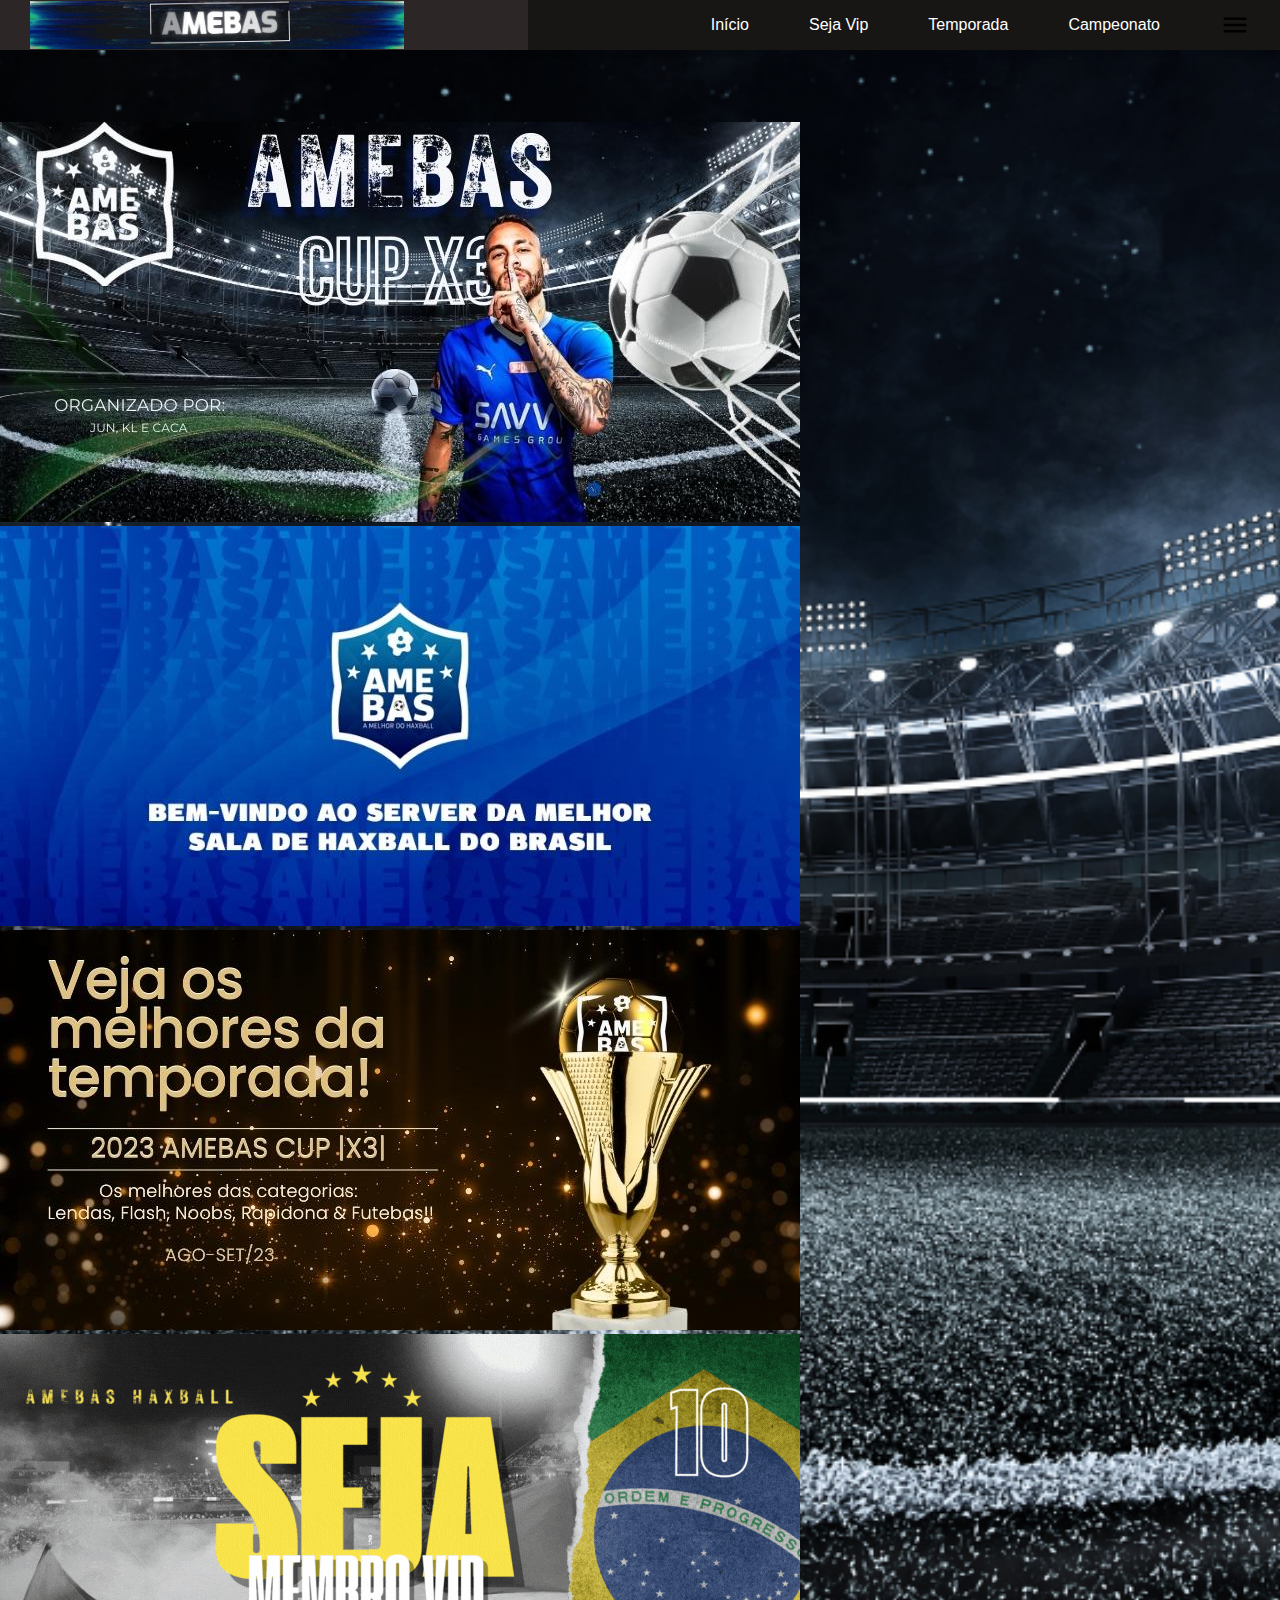
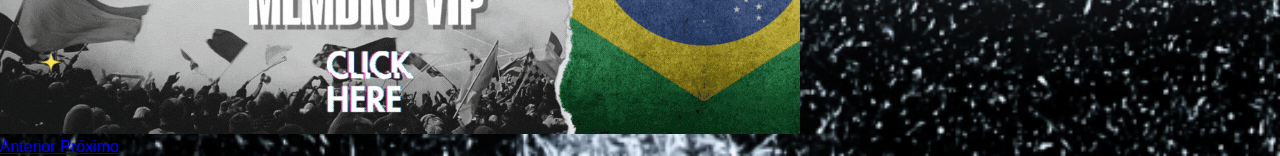
<file: index.html>
<!DOCTYPE html>
<html lang="pt-br">
  <head>
    <meta charset="UTF-8" />
    <meta name="viewport" content="width=device-width, initial-scale=1.0" />
    <title>Amebas HaxBall</title>

    <link
      rel="stylesheet"
      href="https://stackpath.bootstrapcdn.com/bootstrap/4.1.3/css/bootstrap.min.css"
      integrity="sha384-MCw98/SFnGE8fJT3GXwEOngsV7Zt27NXFoaoApmYm81iuXoPkFOJwJ8ERdknLPMO"
      crossorigin="anonymous"
    />
    <link rel="stylesheet" href="/css/main.css" />
  </head>


  <body>
    <!-- cabeçalho -->
      <nav>
         <ul class="sidebar">
            <li onclick="hideSidebar()"><a href="#"><svg xmlns="http://www.w3.org/2000/svg" height="24" viewBox="0 -960 960 960" width="24"><path d="m256-200-56-56 224-224-224-224 56-56 224 224 224-224 56 56-224 224 224 224-56 56-224-224-224 224Z"/></svg></a></li>
            <li><a href="index.html">Início</a></li>
            <li><a href="#">Seja Vip</a></li>
            <li><a href="#">Temporada</a></li>
            <li><a href="#">Campeonato</a></li>
         </ul>
         <ul>
          <li><a href="index.html"><img src="img/standard.gif" alt="logo" style="width: 80%;"></a></li>
          <li class="hideOnMobile"><a href="index.html">Início</a></li>
          <li class="hideOnMobile"><a href="sejavip.html">Seja Vip</a></li>
          <li class="hideOnMobile"><a href="temporada.html">Temporada</a></li>
          <li class="hideOnMobile"><a href="campeonato.html">Campeonato</a></li>
          <li onclick="showSidebar()"><a href="#"><svg xmlns="http://www.w3.org/2000/svg" height="30" viewBox="0 -960 960 960" width="30"><path d="M120-240v-80h720v80H120Zm0-200v-80h720v80H120Zm0-200v-80h720v80H120Z"/></svg></a></li>
       </ul>
      </nav>


    <!-- sessão de slides -->
    <!-- deixar as imagens com a mesma resolução, de preferencia 800x400, qualquer coisa só redmensionar as imgs -->
    <section class="carousel-imgs d-flex justify-content-center align-items-center mt-5">
      <div id="carouselExampleIndicators" class="carousel slide" data-ride="carousel">
        <ol class="carousel-indicators">
          <li data-target="#carouselExampleIndicators" data-slide-to="0" class="active"></li>
          <li data-target="#carouselExampleIndicators" data-slide-to="1"></li>
          <li data-target="#carouselExampleIndicators" data-slide-to="2"></li>
          <li data-target="#carouselExampleIndicators" data-slide-to="3"></li>
        </ol>
        <div class="carousel-inner">
          <div class="carousel-item active">
            <a href="index.html"><img class="d-block w-100" src="img/1.jpg" alt="Primeiro Slide"></a>
          </div>
          <div class="carousel-item">
            <img class="d-block w-100" src="img/2.jpg" alt="Segundo Slide">
          </div>
          <div class="carousel-item">
            <img class="d-block w-100" src="img/3.jpg" alt="Terceiro Slide">
          </div>
          <div class="carousel-item">
            <a href="sejavip.html"><img class="d-block w-100" src="img/Amebas.gif" alt="Quarto Slide"></a>
          </div>
        </div>
        <a class="carousel-control-prev" href="#carouselExampleIndicators" role="button" data-slide="prev">
          <span class="carousel-control-prev-icon" aria-hidden="true"></span>
          <span class="sr-only">Anterior</span>
        </a>
        <a class="carousel-control-next" href="#carouselExampleIndicators" role="button" data-slide="next">
          <span class="carousel-control-next-icon" aria-hidden="true"></span>
          <span class="sr-only">Próximo</span>
        </a>
      </div>
      </section>






    <script
      src="https://code.jquery.com/jquery-3.3.1.slim.min.js"
      integrity="sha384-q8i/X+965DzO0rT7abK41JStQIAqVgRVzpbzo5smXKp4YfRvH+8abtTE1Pi6jizo"
      crossorigin="anonymous"
    ></script>
    <script
      src="https://cdnjs.cloudflare.com/ajax/libs/popper.js/1.14.3/umd/popper.min.js"
      integrity="sha384-ZMP7rVo3mIykV+2+9J3UJ46jBk0WLaUAdn689aCwoqbBJiSnjAK/l8WvCWPIPm49"
      crossorigin="anonymous"
    ></script>
    <script
      src="https://stackpath.bootstrapcdn.com/bootstrap/4.1.3/js/bootstrap.min.js"
      integrity="sha384-ChfqqxuZUCnJSK3+MXmPNIyE6ZbWh2IMqE241rYiqJxyMiZ6OW/JmZQ5stwEULTy"
      crossorigin="anonymous"
    ></script>
    <script src="/js/script.js"></script>
  </body>
</html>
</file>
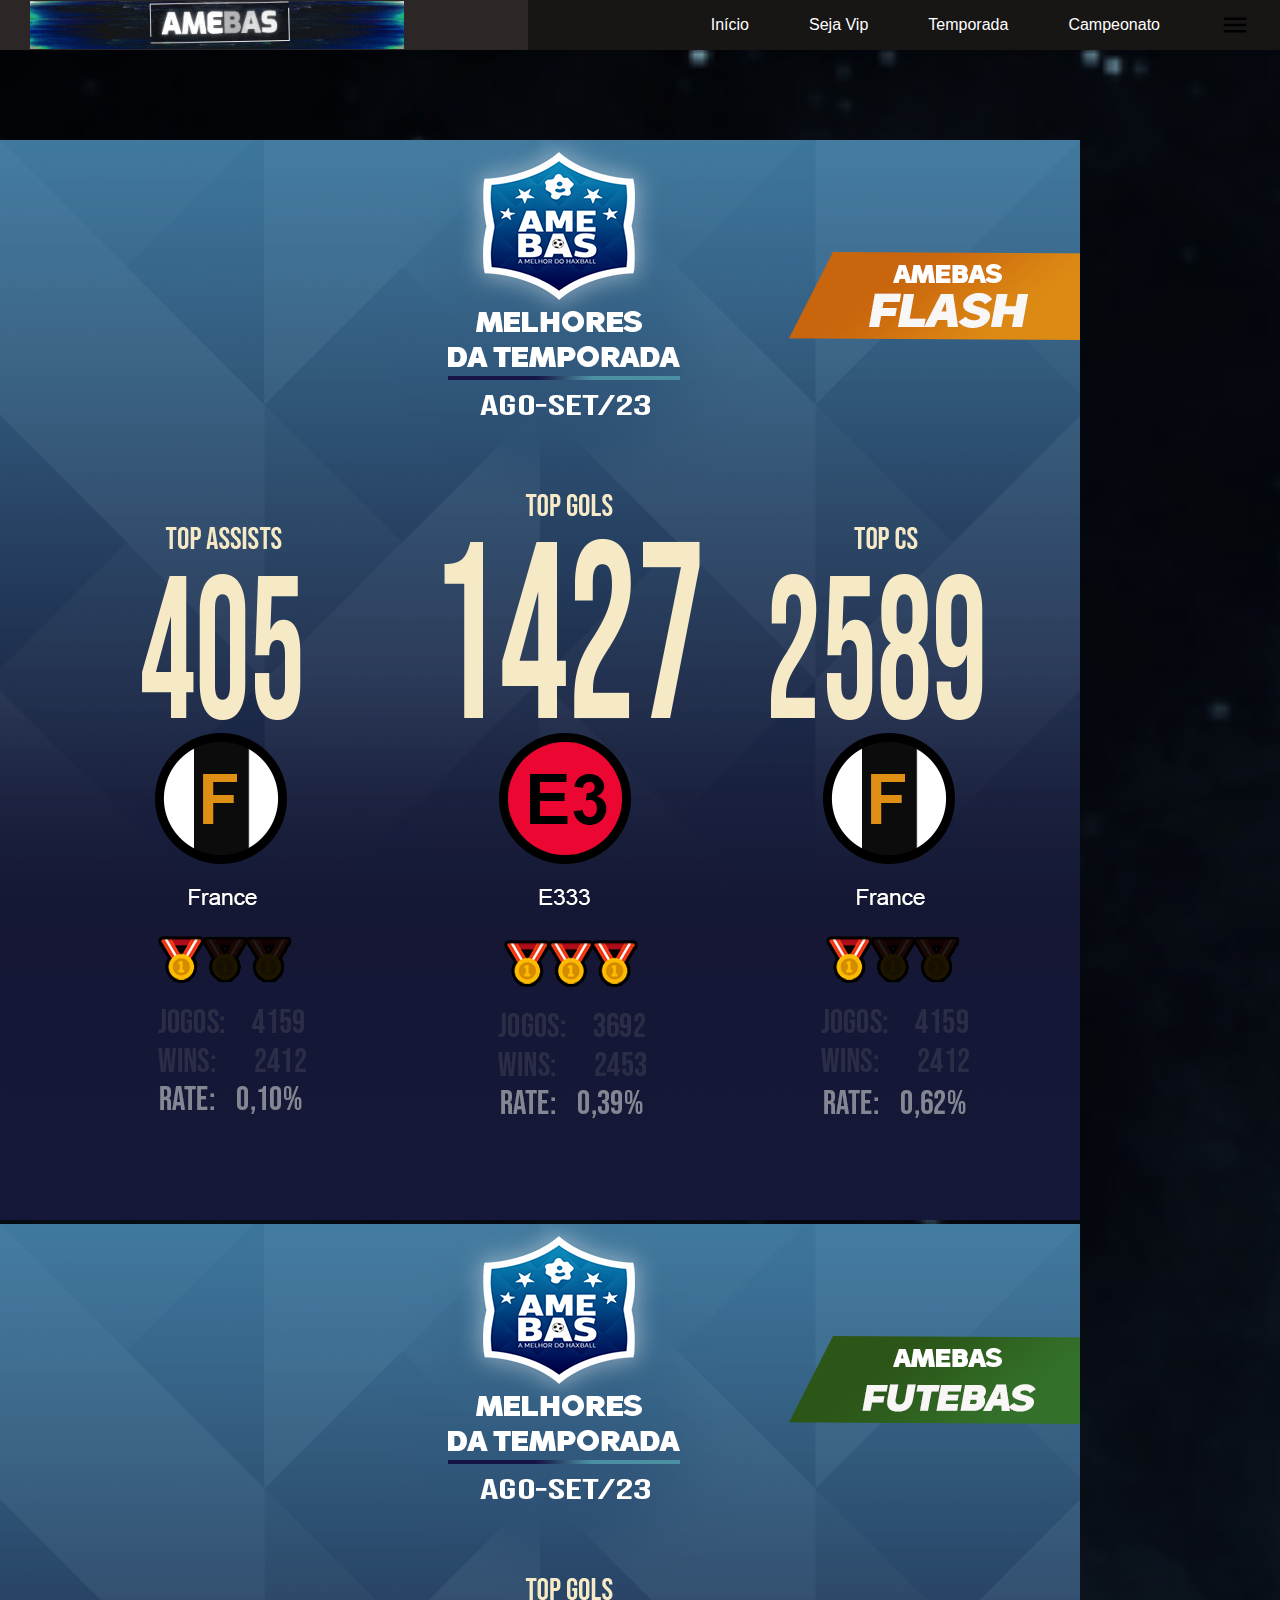
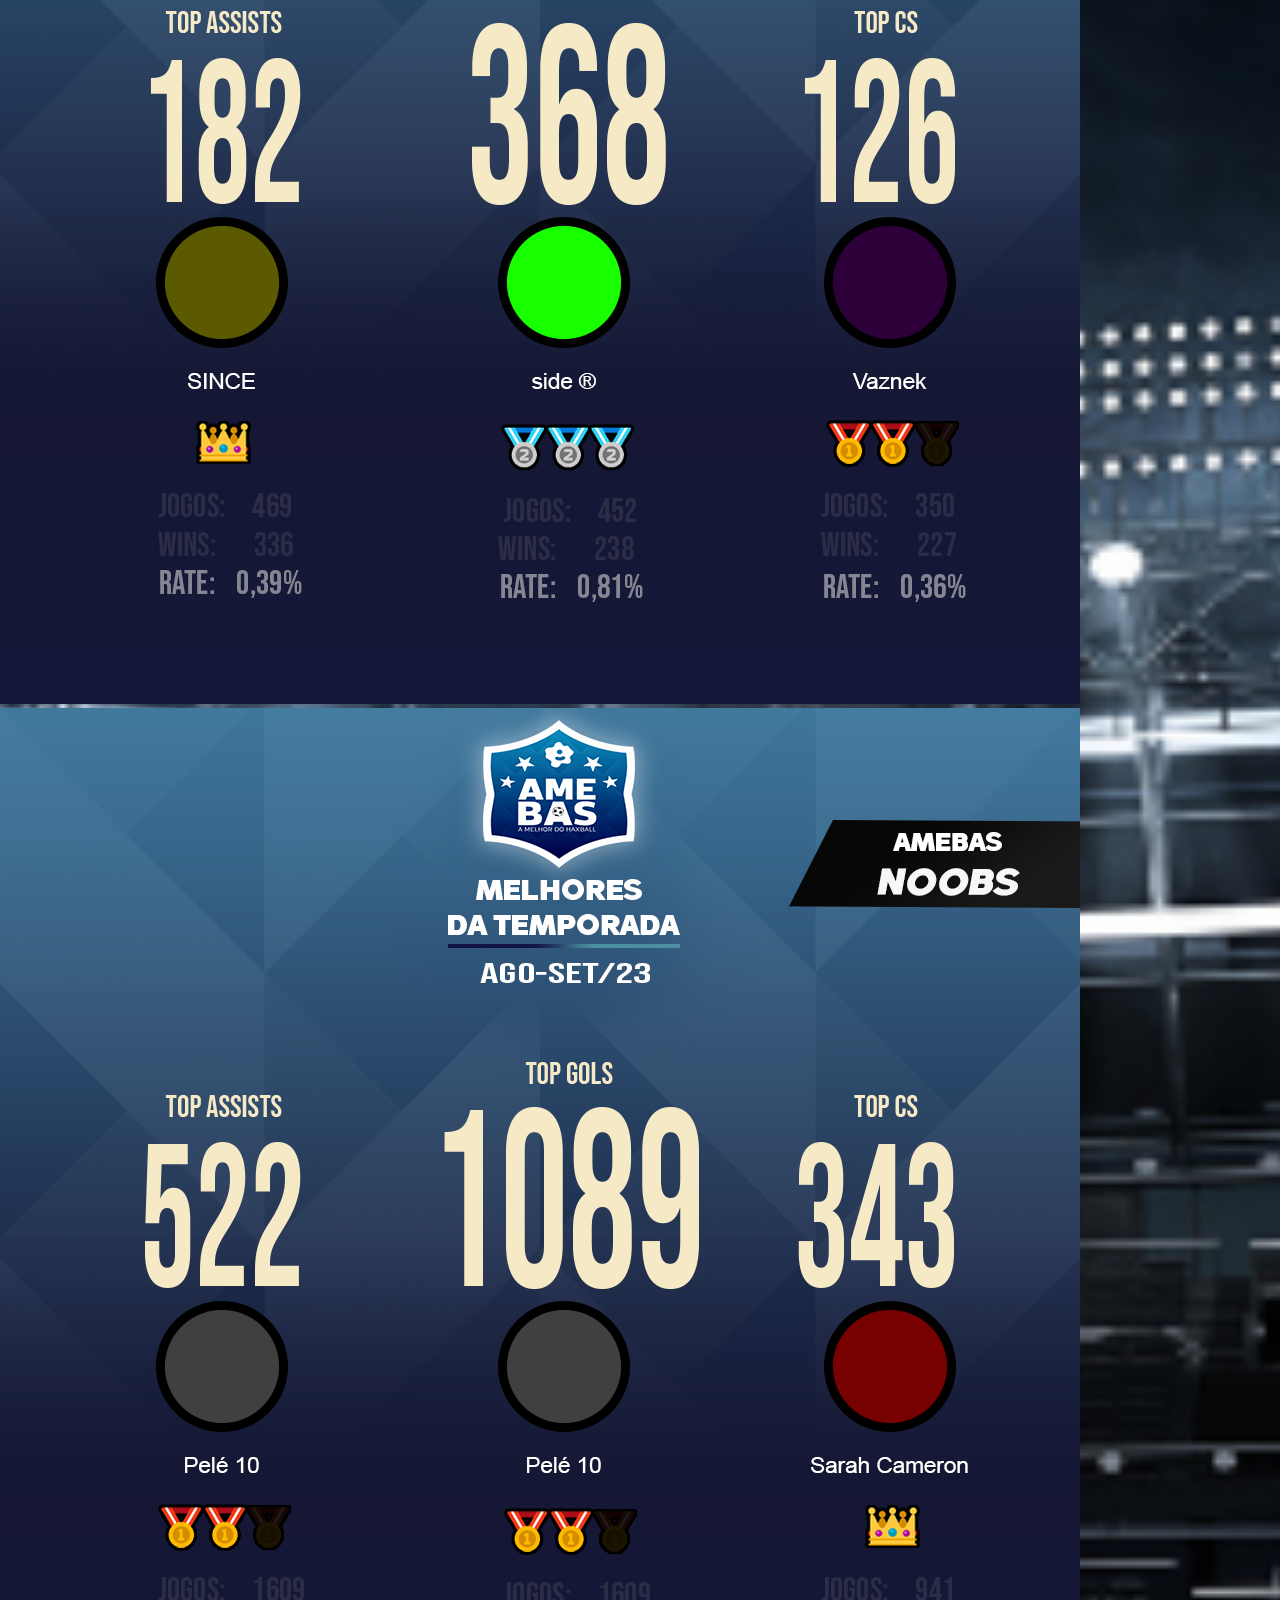
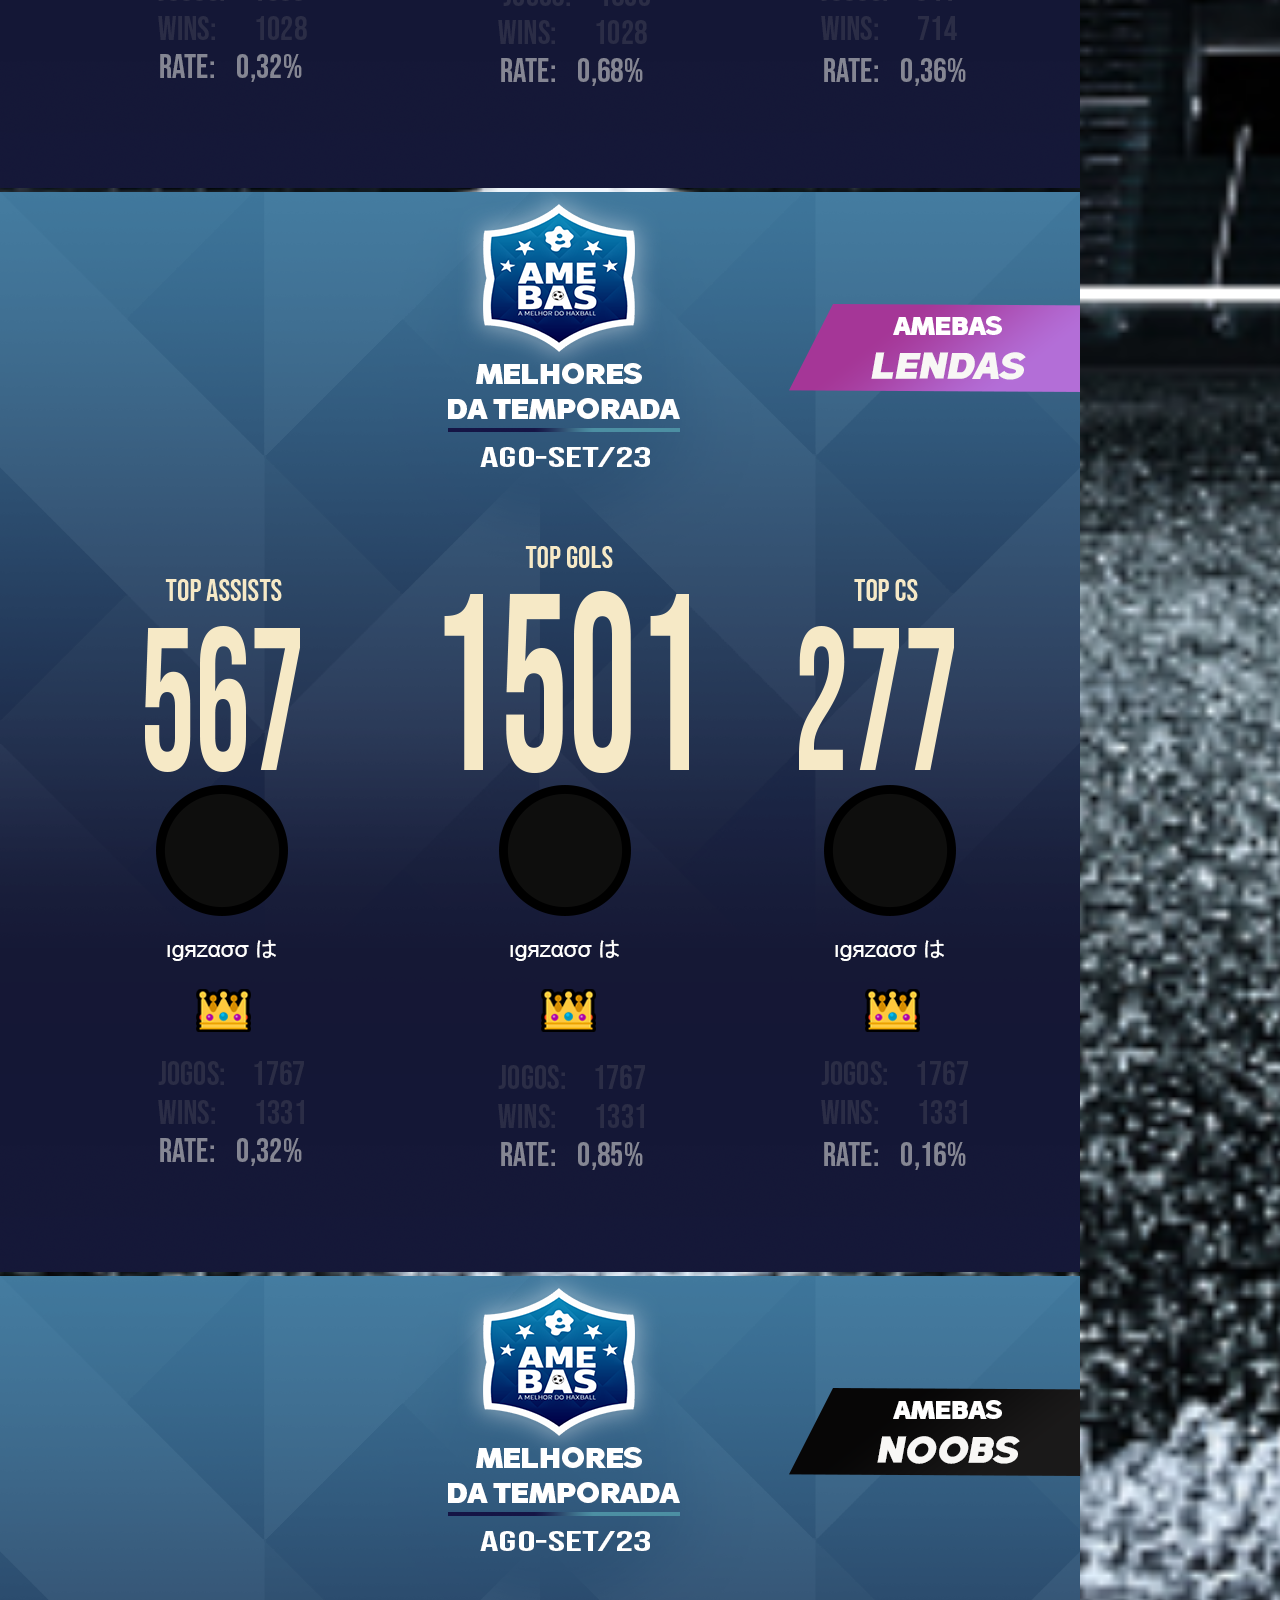
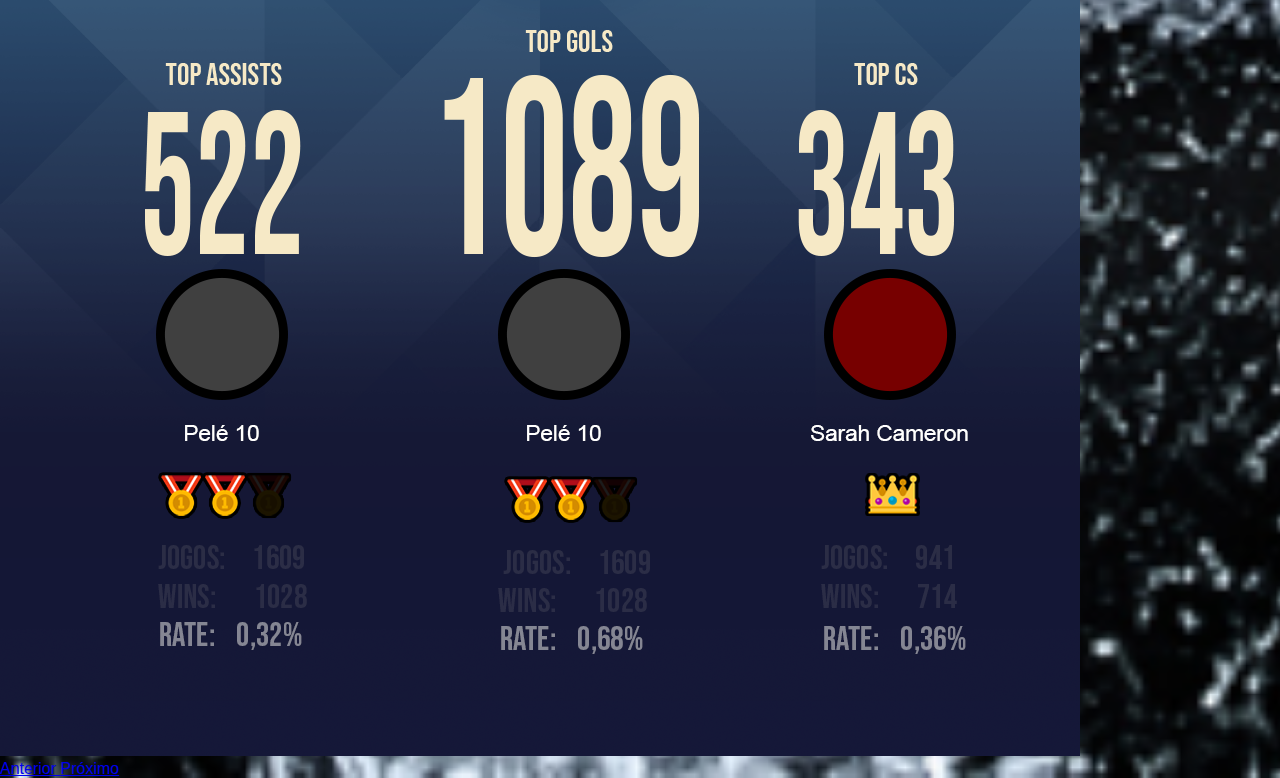
<file: temporada.html>
<!DOCTYPE html>
<html lang="pt-br">
  <head>
    <meta charset="UTF-8" />
    <meta name="viewport" content="width=device-width, initial-scale=1.0" />
    <title>Amebas HaxBall</title>

    <link
      rel="stylesheet"
      href="https://stackpath.bootstrapcdn.com/bootstrap/4.1.3/css/bootstrap.min.css"
      integrity="sha384-MCw98/SFnGE8fJT3GXwEOngsV7Zt27NXFoaoApmYm81iuXoPkFOJwJ8ERdknLPMO"
      crossorigin="anonymous"
    />
    <link rel="stylesheet" href="/css/main.css" />
  </head>


  <body>
    <!-- cabeçalho -->
    <nav>
      <ul class="sidebar">
         <li onclick="hideSidebar()"><a href="#"><svg xmlns="http://www.w3.org/2000/svg" height="24" viewBox="0 -960 960 960" width="24"><path d="m256-200-56-56 224-224-224-224 56-56 224 224 224-224 56 56-224 224 224 224-56 56-224-224-224 224Z"/></svg></a></li>
         <li><a href="index.html">Início</a></li>
         <li><a href="#">Seja Vip</a></li>
         <li><a href="#">Temporada</a></li>
         <li><a href="#">Campeonato</a></li>
      </ul>
      <ul>
       <li><a href="index.html"><img src="img/standard.gif" alt="logo" style="width: 80%;"></a></li>
       <li class="hideOnMobile"><a href="index.html">Início</a></li>
       <li class="hideOnMobile"><a href="sejavip.html">Seja Vip</a></li>
       <li class="hideOnMobile"><a href="temporada.html">Temporada</a></li>
       <li class="hideOnMobile"><a href="campeonato.html">Campeonato</a></li>
       <li onclick="showSidebar()"><a href="#"><svg xmlns="http://www.w3.org/2000/svg" height="30" viewBox="0 -960 960 960" width="30"><path d="M120-240v-80h720v80H120Zm0-200v-80h720v80H120Zm0-200v-80h720v80H120Z"/></svg></a></li>
    </ul>
   </nav>

   <div id="carouselExampleIndicators" class="carousel slide container" data-ride="carousel">
    <ol class="carousel-indicators">
      <li data-target="#carouselExampleIndicators" data-slide-to="0" class="active"></li>
      <li data-target="#carouselExampleIndicators" data-slide-to="1"></li>
      <li data-target="#carouselExampleIndicators" data-slide-to="2"></li>
      <li data-target="#carouselExampleIndicators" data-slide-to="3"></li>
      <li data-target="#carouselExampleIndicators" data-slide-to="4"></li>
    </ol>
    <div class="carousel-inner">
      <div class="carousel-item active">
        <img class="d-block w-100" src="img/Flash-AGO-SET.png" alt="Primeiro Slide">
      </div>
      <div class="carousel-item">
        <img class="d-block w-100" src="img/Futebas-AGO-SET.png" alt="Segundo Slide">
      </div>
      <div class="carousel-item">
        <img class="d-block w-100" src="img/Noobs-AGO-SET.png" alt="Terceiro Slide">
      </div>
      <div class="carousel-item">
        <img class="d-block w-100" src="img/Lendas-AGO-SET.png" alt="Quarto Slide">
      </div>
      <div class="carousel-item">
        <img class="d-block w-100" src="img/Noobs-AGO-SET.png" alt="Quinto Slide">
      </div>
    </div>
    <a class="carousel-control-prev" href="#carouselExampleIndicators" role="button" data-slide="prev">
      <span class="carousel-control-prev-icon" aria-hidden="true"></span>
      <span class="sr-only">Anterior</span>
    </a>
    <a class="carousel-control-next" href="#carouselExampleIndicators" role="button" data-slide="next">
      <span class="carousel-control-next-icon" aria-hidden="true"></span>
      <span class="sr-only">Próximo</span>
    </a>
  </div>


    <script
      src="https://code.jquery.com/jquery-3.3.1.slim.min.js"
      integrity="sha384-q8i/X+965DzO0rT7abK41JStQIAqVgRVzpbzo5smXKp4YfRvH+8abtTE1Pi6jizo"
      crossorigin="anonymous"
    ></script>
    <script
      src="https://cdnjs.cloudflare.com/ajax/libs/popper.js/1.14.3/umd/popper.min.js"
      integrity="sha384-ZMP7rVo3mIykV+2+9J3UJ46jBk0WLaUAdn689aCwoqbBJiSnjAK/l8WvCWPIPm49"
      crossorigin="anonymous"
    ></script>
    <script
      src="https://stackpath.bootstrapcdn.com/bootstrap/4.1.3/js/bootstrap.min.js"
      integrity="sha384-ChfqqxuZUCnJSK3+MXmPNIyE6ZbWh2IMqE241rYiqJxyMiZ6OW/JmZQ5stwEULTy"
      crossorigin="anonymous"
    ></script>
    <script src="/js/script.js"></script>
  </body>
</html>
</file>
<file: css/main.css>
*{
    margin: 0;
    padding: 0;
}

body {
    min-height: 100vh;
    background-image: url(../img/bg.png);
    background-size: cover;
    background-repeat: no-repeat;
    background-position: center;
    font-family: 'Segoe UI', Tahoma, Geneva, Verdana, sans-serif;
}


/* cabeçalho */
nav {
    background-color: rgb(24, 21, 21);
    box-shadow: 3px 3px 5px rgba(0, 0, 0, 0.1);
    transition: 0.5s;
}

nav ul{
    width: 100%;
    list-style: none;
    display: flex;
    justify-content: flex-end;
    align-items: center;
}

nav li {
    height: 50px;
}

nav a{
    height: 100%;
    padding: 0 30px;
    text-decoration: none;
    display: flex;
    align-items: center;
    color: white;
}

nav a:hover{
    background-color: rgba(223, 200, 200, 0.1);
}

nav li:first-child {
    margin-right: auto;
}


/* responsividade */
.sidebar {
    position: fixed;
    top: 0;
    right: 0;
    height: 100vh;
    width: 250px;
    z-index: 999;;
    background-color: rgba(255, 255, 255, 0.164);
    backdrop-filter: blur(10px);
    box-shadow: -10px 0px 10px rgba(0, 0, 0, 0.1);
    display: none;
    flex-direction: column;
    align-items: flex-start;
    justify-content: flex-start;
}

.sidebar li{
    width: 100%;
}

.sidebar a {
    width: 100%;
    color: black;
    font-size: 20px;
}

@media(max-width: 800px) {
  .hideOnMobile {
    display: none;
  }
}


/* seja vip */
.seja-vip {
    min-height: 100vh;
    background-image: url(../img/Black\ White\ Modern\ Starting\ Soon\ Twitch\ Background.gif);
    background-size:90%;
    background-repeat: no-repeat;
    background-position: center;
}

@media (max-width: 768px) {
    .seja-vip {
        background-size: contain;
    }
}
</file>
